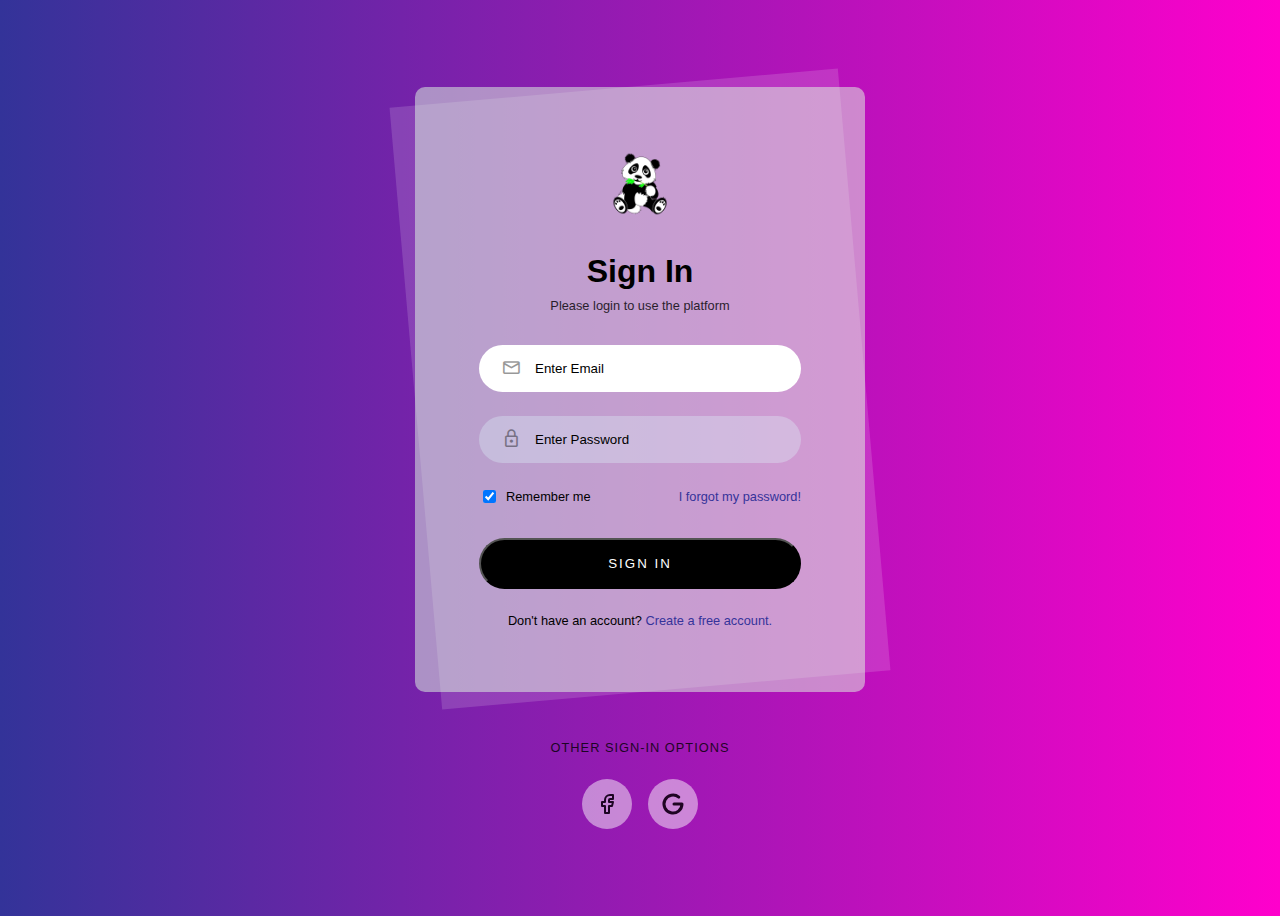
<file: index.html>
<!DOCTYPE html>
<html lang="en">

<head>
    <meta charset="UTF-8">
    <meta http-equiv="X-UA-Compatible" content="IE=edge">
    <meta name="viewport" content="width=device-width, initial-scale=1.0">
    <link rel="stylesheet" href="style.css"/>
    <link rel="stylesheet" href="https://fonts.googleapis.com/css2?family=Material+Symbols+Rounded:opsz,wght,FILL,GRAD@48,600,0,0" />
    <title>Login Page</title>
</head>

<body>

    <div class="login-card-container">
        <div class="login-card">
            <div class="login-card-logo">
                <img src="panda.png" alt="logo">
            </div>
            <div class="login-card-header">
                <h1>Sign In</h1>
                <div>Please login to use the platform</div>
            </div>
            <form class="login-card-form">
                <div class="form-item">
                    <span class="form-item-icon material-symbols-rounded">mail</span>
                    <input type="text" placeholder="Enter Email" id="emailForm" 
                    autofocus required>
                </div>
                <div class="form-item">
                    <span class="form-item-icon material-symbols-rounded">lock</span>
                    <input type="password" placeholder="Enter Password" id="passwordForm"
                     required>
                </div>
                <div class="form-item-other">
                    <div class="checkbox">
                        <input type="checkbox" id="rememberMeCheckbox" checked>
                        <label for="rememberMeCheckbox">Remember me</label>
                    </div>
                    <a href="#">I forgot my password!</a>
                </div>
                <button type="submit">Sign In</button>
            </form>
            <div class="login-card-footer">
                Don't have an account? <a href="#">Create a free account.</a>
            </div>
        </div>
        <div class="login-card-social">
            <div>Other Sign-In Options</div>
            <div class="login-card-social-btns">
                <a href="#">
                    <svg xmlns="http://www.w3.org/2000/svg" class="icon icon-tabler icon-tabler-brand-facebook"
                        width="24" height="24" viewBox="0 0 24 24" stroke-width="2" stroke="currentColor" fill="none"
                        stroke-linecap="round" stroke-linejoin="round">
                        <path stroke="none" d="M0 0h24v24H0z" fill="none"></path>
                        <path d="M7 10v4h3v7h4v-7h3l1 -4h-4v-2a1 1 0 0 1 1 -1h3v-4h-3a5 5 0 0 0 -5 5v2h-3"></path>
                    </svg>
                </a>
                <a href="#">
                    <svg xmlns="http://www.w3.org/2000/svg" class="icon icon-tabler icon-tabler-brand-google" width="24"
                        height="24" viewBox="0 0 24 24" stroke-width="3" stroke="currentColor" fill="none"
                        stroke-linecap="round" stroke-linejoin="round">
                        <path stroke="none" d="M0 0h24v24H0z" fill="none"></path>
                        <path d="M17.788 5.108a9 9 0 1 0 3.212 6.892h-8"></path>
                    </svg>
                </a>
            </div>
        </div>
    </div>

</body>

</html>
</file>
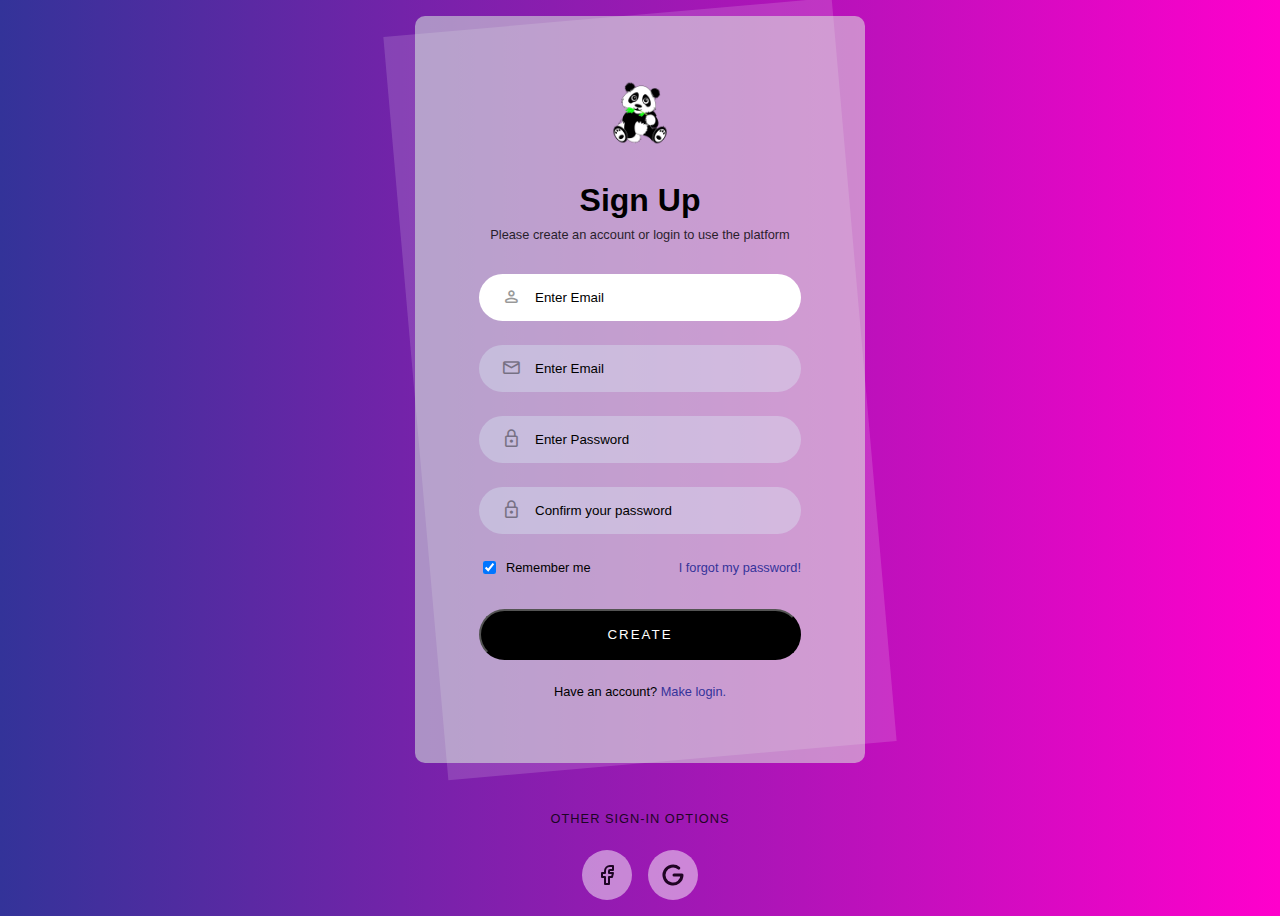
<file: cadastro.html>
<!DOCTYPE html>
<html lang="en">

<head>
    <meta charset="UTF-8">
    <meta http-equiv="X-UA-Compatible" content="IE=edge">
    <meta name="viewport" content="width=device-width, initial-scale=1.0">
    <link rel="stylesheet" href="./css/style.css"/>
    <link rel="stylesheet" href="https://fonts.googleapis.com/css2?family=Material+Symbols+Rounded:opsz,wght,FILL,GRAD@48,600,0,0" />
    <title>Sign Up</title>
</head>

<body>

    <div class="login-card-container">
        <div class="login-card">
            <div class="login-card-logo">
                <img src="panda.png" alt="logo">
            </div>
            <div class="login-card-header">
                <h1>Sign Up</h1>
                <div>Please create an account or login to use the platform</div>
            </div>
            <form class="login-card-form">
                <div class="form-item">
                    <span class="form-item-icon material-symbols-rounded">person</span>
                    <input type="text" placeholder="Enter Email" id="emailForm" 
                    autofocus required>
                </div>
                <div class="form-item">
                    <span class="form-item-icon material-symbols-rounded">mail</span>
                    <input type="text" placeholder="Enter Email" id="emailForm" 
                    autofocus required>
                </div>
                <div class="form-item">
                    <span class="form-item-icon material-symbols-rounded">lock</span>
                    <input type="password" placeholder="Enter Password" id="passwordForm"
                     required>
                </div>
                <div class="form-item">
                    <span class="form-item-icon material-symbols-rounded">lock</span>
                    <input type="password" placeholder="Confirm your password" id="passwordForm"
                     required>
                </div>
                <div class="form-item-other">
                    <div class="checkbox">
                        <input type="checkbox" id="rememberMeCheckbox" checked>
                        <label for="rememberMeCheckbox">Remember me</label>
                    </div>
                    <a href="#">I forgot my password!</a>
                </div>
                <button type="submit">Create</button>
            </form>
            <div class="login-card-footer">
                Have an account? <a href="login.html">Make login.</a>
            </div>
        </div>
        <div class="login-card-social">
            <div>Other Sign-In Options</div>
            <div class="login-card-social-btns">
                <a href="#">
                    <svg xmlns="http://www.w3.org/2000/svg" class="icon icon-tabler icon-tabler-brand-facebook"
                        width="24" height="24" viewBox="0 0 24 24" stroke-width="2" stroke="currentColor" fill="none"
                        stroke-linecap="round" stroke-linejoin="round">
                        <path stroke="none" d="M0 0h24v24H0z" fill="none"></path>
                        <path d="M7 10v4h3v7h4v-7h3l1 -4h-4v-2a1 1 0 0 1 1 -1h3v-4h-3a5 5 0 0 0 -5 5v2h-3"></path>
                    </svg>
                </a>
                <a href="#">
                    <svg xmlns="http://www.w3.org/2000/svg" class="icon icon-tabler icon-tabler-brand-google" width="24"
                        height="24" viewBox="0 0 24 24" stroke-width="3" stroke="currentColor" fill="none"
                        stroke-linecap="round" stroke-linejoin="round">
                        <path stroke="none" d="M0 0h24v24H0z" fill="none"></path>
                        <path d="M17.788 5.108a9 9 0 1 0 3.212 6.892h-8"></path>
                    </svg>
                </a>
            </div>
        </div>
    </div>

</body>

</html>
</file>
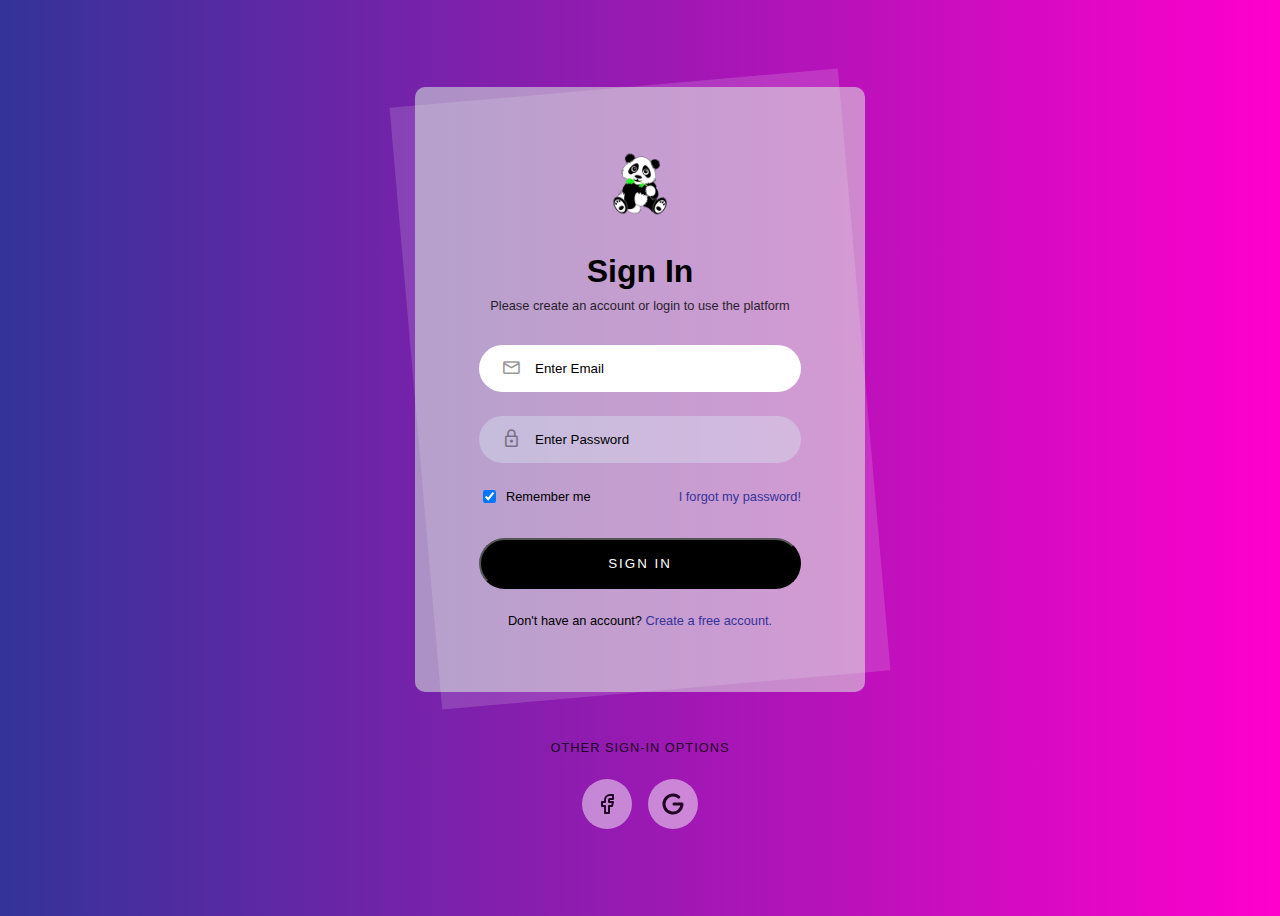
<file: login.html>
<!DOCTYPE html>
<html lang="en">

<head>
    <meta charset="UTF-8">
    <meta http-equiv="X-UA-Compatible" content="IE=edge">
    <meta name="viewport" content="width=device-width, initial-scale=1.0">
    <link rel="stylesheet" href="./css/style.css"/>
    <link rel="stylesheet" href="https://fonts.googleapis.com/css2?family=Material+Symbols+Rounded:opsz,wght,FILL,GRAD@48,600,0,0" />
    <title>Sign-In| Page</title>
</head>

<body>

    <div class="login-card-container">
        <div class="login-card">
            <div class="login-card-logo">
                <img src="panda.png" alt="logo">
            </div>
            <div class="login-card-header">
                <h1>Sign In</h1>
                <div>Please create an account or login to use the platform</div>
            </div>
            <form class="login-card-form">
                <div class="form-item">
                    <span class="form-item-icon material-symbols-rounded">mail</span>
                    <input type="text" placeholder="Enter Email" id="emailForm" 
                    autofocus required>
                </div>
                <div class="form-item">
                    <span class="form-item-icon material-symbols-rounded">lock</span>
                    <input type="password" placeholder="Enter Password" id="passwordForm"
                     required>
                </div>
                <div class="form-item-other">
                    <div class="checkbox">
                        <input type="checkbox" id="rememberMeCheckbox" checked>
                        <label for="rememberMeCheckbox">Remember me</label>
                    </div>
                    <a href="#">I forgot my password!</a>
                </div>
                <button type="submit">Sign In</button>
            </form>
            <div class="login-card-footer">
                Don't have an account? <a href="cadastro.html">Create a free account.</a>
            </div>
        </div>
        <div class="login-card-social">
            <div>Other Sign-In Options</div>
            <div class="login-card-social-btns">
                <a href="#">
                    <svg xmlns="http://www.w3.org/2000/svg" class="icon icon-tabler icon-tabler-brand-facebook"
                        width="24" height="24" viewBox="0 0 24 24" stroke-width="2" stroke="currentColor" fill="none"
                        stroke-linecap="round" stroke-linejoin="round">
                        <path stroke="none" d="M0 0h24v24H0z" fill="none"></path>
                        <path d="M7 10v4h3v7h4v-7h3l1 -4h-4v-2a1 1 0 0 1 1 -1h3v-4h-3a5 5 0 0 0 -5 5v2h-3"></path>
                    </svg>
                </a>
                <a href="#">
                    <svg xmlns="http://www.w3.org/2000/svg" class="icon icon-tabler icon-tabler-brand-google" width="24"
                        height="24" viewBox="0 0 24 24" stroke-width="3" stroke="currentColor" fill="none"
                        stroke-linecap="round" stroke-linejoin="round">
                        <path stroke="none" d="M0 0h24v24H0z" fill="none"></path>
                        <path d="M17.788 5.108a9 9 0 1 0 3.212 6.892h-8"></path>
                    </svg>
                </a>
            </div>
        </div>
    </div>

</body>

</html>
</file>
<file: style.css>
/*
https://tabler-icons.io/
https://fonts.google.com/?query=popp&icon.style=Rounded */

@import url("reset.css");

@import url('https://fonts.googleapis.com/css2?family=Montserrat:ital,wght@0,100;0,200;0,300;0,400;0,500;0,600;0,700;0,800;0,900;1,100;1,200;1,300;1,400;1,500;1,600;1,700;1,800;1,900&display=swap');

body {
    font-family: 'Poppins', sans-serif;
    min-height: 100vh;
    background: linear-gradient(to right, #333399, #ff00cc);
    display: flex;
    align-items: center;
    justify-content: center;
}

.login-card {
    width: 450px;
    background: rgba(225, 255, 225, .5);
    padding: 4rem;
    border-radius: 10px;
    position: relative;
}

.login-card::before {
    content: '';
    position: absolute;
    background: rgba(255, 255, 255, .15);
    inset: 0;
    transform: rotate(-5deg);
    z-index: -1;
}

.login-card-logo {
    margin-bottom: 2rem;
}

.login-card-logo img {
    width: 60px;
}

.login-card-logo,
.login-card-header,
.login-card-footer {
    text-align: center;
}

.login-card a {
    text-decoration: none;
    color: #35339a;
}

.login-card a:hover {
    text-decoration: underline;
}

.login-card-header {
    margin-bottom: 2rem;
}

.login-card-header h1 {
    font-size: 2rem;
    font-weight: 600;
    margin-bottom: .5rem;
}

.login-card-header h1 + div {
    font-size: calc(1rem * .8);
    opacity: .8;
}

.login-card-form {
    display: flex;
    flex-direction: column;
    gap: 1.5rem;
}

.login-card-form .form-item {
    position: relative;
}

.login-card-form .form-item .form-item-icon {
    position: absolute;
    top: .82rem;
    left: 1.4rem;
    font-size: 1.3rem;
    opacity: .4;
}

.login-card-form .checkbox {
    display: flex;
    align-items: center;
    gap: 7px;
}

.login-card-form .form-item-other {
    display: flex;
    align-items: center;
    justify-content: space-between;
    font-size: calc(1rem * .8);
    margin-bottom: .5rem;
}

.login-card-footer {
    margin-top: 1.5rem;
    font-size: calc(1rem * .8);
}

.login-card input[type="text"],
.login-card input[type="password"],
.login-card input[type="email"] {
    border: none;
    outline: none;
    background: rgba(225,255,255, .3);
    padding: 1rem 1.5rem;
    padding-left: calc(1rem * 3.5);
    border-radius: 100px;
    width: 100%;
    transition: background .5s;
}

.login-card input:focus {
    background: white;
}

.login-card-form button {
    background: black;
    color: white;
    padding: 1rem;
    border-radius: 100px;
    text-transform: uppercase;
    letter-spacing: 2px;
    transition: background .5s;
}

.login-card-form button:hover{
    background-color: rgba(0, 0, 0, .85);
    cursor: pointer;
}

.login-card-social {
    display: flex;
    flex-direction: column;
    gap: 1.5rem;
    text-align: center;
    margin-top: 3rem;
}

.login-card-social > div {
    opacity: .8;
    text-transform: uppercase;
    letter-spacing: 1px;
    font-size: calc(1rem * .8);

}

.login-card-social-btns {
    display: flex;
    align-items: center;
    justify-content: center;
    gap: 1rem;
}

.login-card-social-btns a {
    display: flex;
    align-items: center;
    justify-content: center;
    color: black;
    width: 50px;
    height: 50px;
    background: rgba(255, 255, 255, .6);
    border-radius: 100px;
    transition: all .5s;
}

.login-card-social-btns a:hover{
    background: white;
    transform: scale(1.1);
}

@media (max-width: 768px) {
    body {
        padding: 2rem 0;
    }

    .login-card {
        width: 300px;
        padding: 2rem;
    }
}
</file>
<file: css/style.css>
/*
https://tabler-icons.io/
https://fonts.google.com/?query=popp&icon.style=Rounded */

@import url("reset.css");

@import url('https://fonts.googleapis.com/css2?family=Montserrat:ital,wght@0,100;0,200;0,300;0,400;0,500;0,600;0,700;0,800;0,900;1,100;1,200;1,300;1,400;1,500;1,600;1,700;1,800;1,900&display=swap');

body {
    font-family: 'Poppins', sans-serif;
    min-height: 100vh;
    background: linear-gradient(to right, #333399, #ff00cc);
    display: flex;
    align-items: center;
    justify-content: center;
}

.login-card {
    width: 450px;
    background: rgba(225, 255, 225, .5);
    padding: 4rem;
    border-radius: 10px;
    position: relative;
}

.login-card::before {
    content: '';
    position: absolute;
    background: rgba(255, 255, 255, .15);
    inset: 0;
    transform: rotate(-5deg);
    z-index: -1;
}

.login-card-logo {
    margin-bottom: 2rem;
}

.login-card-logo img {
    width: 60px;
}

.login-card-logo,
.login-card-header,
.login-card-footer {
    text-align: center;
}

.login-card a {
    text-decoration: none;
    color: #35339a;
}

.login-card a:hover {
    text-decoration: underline;
}

.login-card-header {
    margin-bottom: 2rem;
}

.login-card-header h1 {
    font-size: 2rem;
    font-weight: 600;
    margin-bottom: .5rem;
}

.login-card-header h1 + div {
    font-size: calc(1rem * .8);
    opacity: .8;
}

.login-card-form {
    display: flex;
    flex-direction: column;
    gap: 1.5rem;
}

.login-card-form .form-item {
    position: relative;
}

.login-card-form .form-item .form-item-icon {
    position: absolute;
    top: .82rem;
    left: 1.4rem;
    font-size: 1.3rem;
    opacity: .4;
}

.login-card-form .checkbox {
    display: flex;
    align-items: center;
    gap: 7px;
}

.login-card-form .form-item-other {
    display: flex;
    align-items: center;
    justify-content: space-between;
    font-size: calc(1rem * .8);
    margin-bottom: .5rem;
}

.login-card-footer {
    margin-top: 1.5rem;
    font-size: calc(1rem * .8);
}

.login-card input[type="text"],
.login-card input[type="password"],
.login-card input[type="email"] {
    border: none;
    outline: none;
    background: rgba(225,255,255, .3);
    padding: 1rem 1.5rem;
    padding-left: calc(1rem * 3.5);
    border-radius: 100px;
    width: 100%;
    transition: background .5s;
}

.login-card input:focus {
    background: white;
}

.login-card-form button {
    background: black;
    color: white;
    padding: 1rem;
    border-radius: 100px;
    text-transform: uppercase;
    letter-spacing: 2px;
    transition: background .5s;
}

.login-card-form button:hover{
    background-color: rgba(0, 0, 0, .85);
    cursor: pointer;
}

.login-card-social {
    display: flex;
    flex-direction: column;
    gap: 1.5rem;
    text-align: center;
    margin-top: 3rem;
}

.login-card-social > div {
    opacity: .8;
    text-transform: uppercase;
    letter-spacing: 1px;
    font-size: calc(1rem * .8);

}

.login-card-social-btns {
    display: flex;
    align-items: center;
    justify-content: center;
    gap: 1rem;
}

.login-card-social-btns a {
    display: flex;
    align-items: center;
    justify-content: center;
    color: black;
    width: 50px;
    height: 50px;
    background: rgba(255, 255, 255, .6);
    border-radius: 100px;
    transition: all .5s;
}

.login-card-social-btns a:hover{
    background: white;
    transform: scale(1.1);
}

@media (max-width: 768px) {
    body {
        padding: 2rem 0;
    }

    .login-card {
        width: 300px;
        padding: 2rem;
    }
}
</file>
